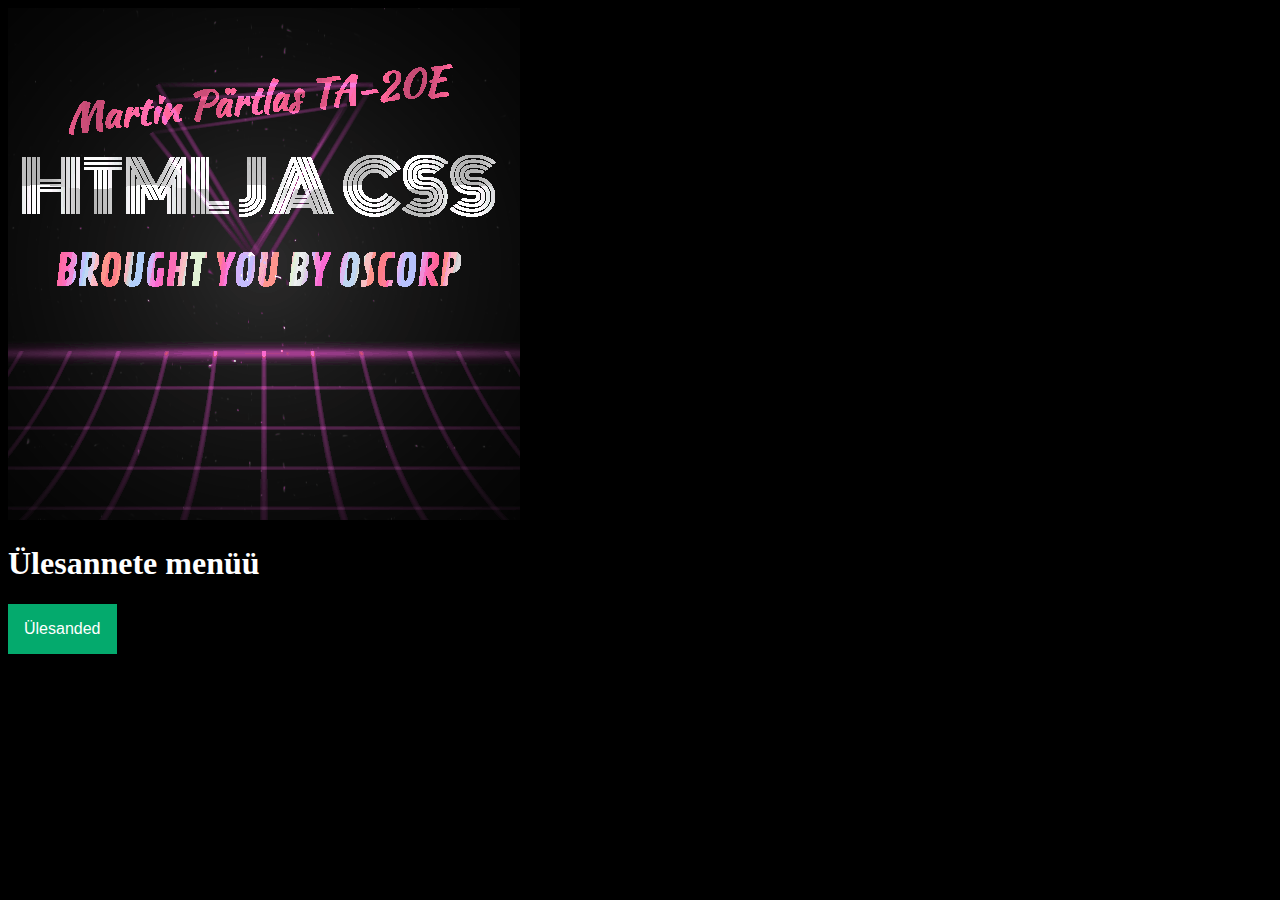
<file: index.html>
<!DOCTYPE html>
<link rel="stylesheet" href="assets/css/indexicss.css">

<html lang="et">
    <head>
        <meta charset="utf-8">
        <meta name="viewport" content="width=device-width, initial-scale=1.0">
        <title>Martin Pärtlas TA-20E Ülesanded</title>
    </head>
    <body>
        <img src="assets/images/index page.gif" alt="index page">
        <h1>Ülesannete menüü</h1>
        <div class="dropdown">
            <button class="dropbtn">Ülesanded</button>
            <div class="dropdown-content">
                <a href="tabel.html">Tabel</a>
                <a href="SVG-Maja.html">SVG Maja</a>
                <a href="hackeffect.html">Hack effect</a>
                <a href="Uudiskiri.html">Uudiskiri</a>
            </div>
        </div>
    </body>
</html>
</file>
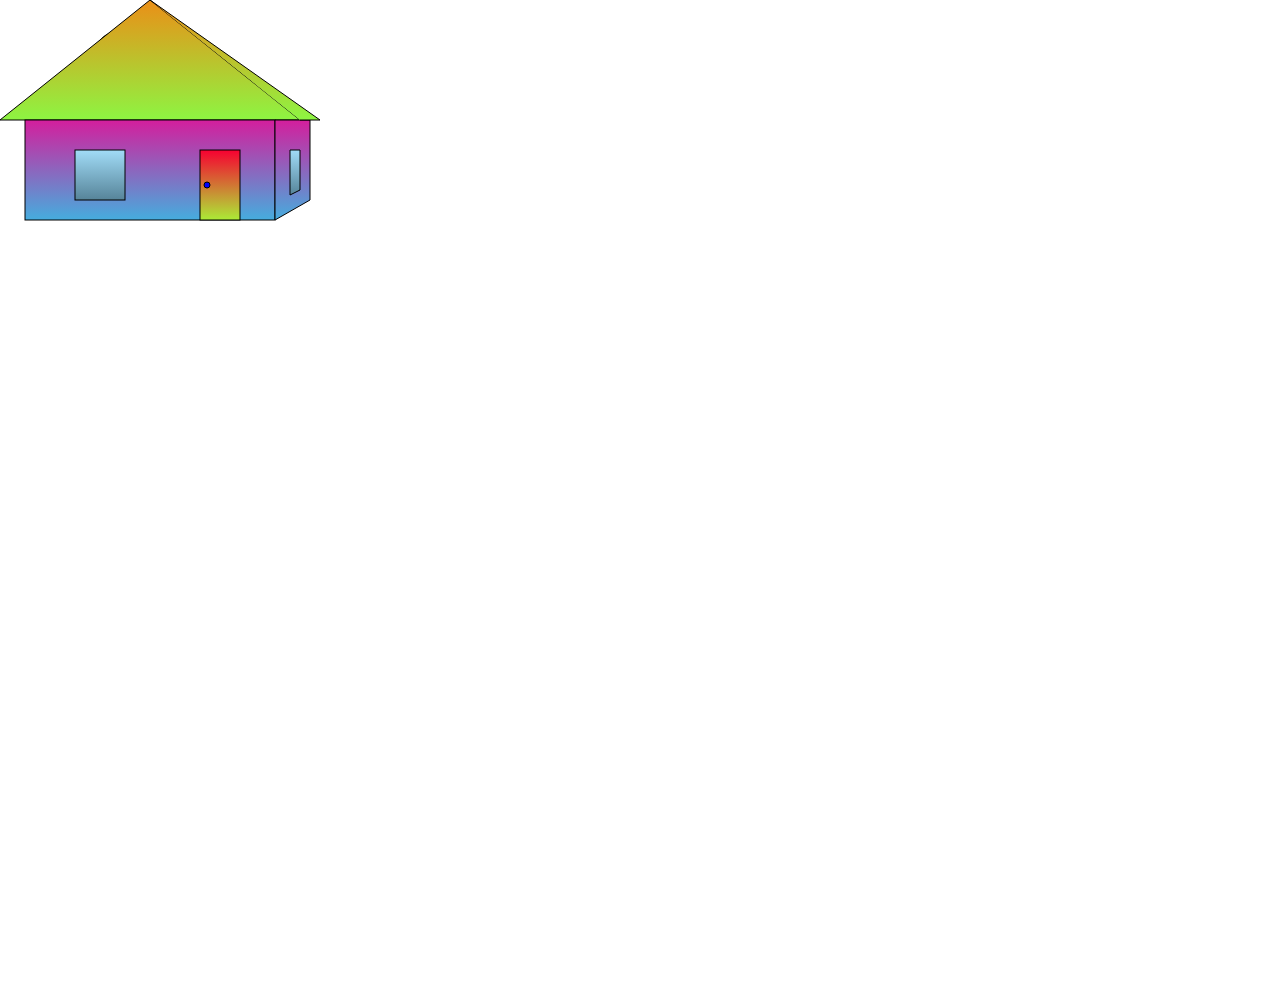
<file: other stuff/SVG Maja/index.html>
<!DOCTYPE html>
<html>
    <head>
        <title>sk0ut.me | SVG Maja</title>
    </head>
    <body style="margin: 0;">
            <svg xmlns="http://www.w3.org/2000/svg" style="height: 1000px; width: 1000px;"
                xmlns:xlink="http://www.w3.org/1999/xlink">

                <defs>
                    <linearGradient id="myLinearGradient1"
                                    x1="0%" y1="0%"
                                    x2="0%" y2="100%"
                                    spreadMethod="pad">
                        <stop offset="0%"   stop-color="#eb8f17" stop-opacity="1"/>
                        <stop offset="100%" stop-color="#8df542" stop-opacity="1"/>
                    </linearGradient>

                    <linearGradient id="myLinearGradient2"
                                    x1="0%" y1="0%"
                                    x2="0%" y2="100%"
                                    spreadMethod="pad">
                        <stop offset="0%"   stop-color="#d41e9d" stop-opacity="1"/>
                        <stop offset="100%" stop-color="#45adde" stop-opacity="1"/>
                    </linearGradient>

                    <linearGradient id="myLinearGradient3"
                                    x1="0%" y1="0%"
                                    x2="0%" y2="100%"
                                    spreadMethod="pad">
                        <stop offset="0%"   stop-color="#a1dcf7" stop-opacity="1"/>
                        <stop offset="100%" stop-color="#568499" stop-opacity="1"/>
                    </linearGradient>

                    <linearGradient id="myLinearGradient4"
                                    x1="0%" y1="0%"
                                    x2="0%" y2="100%"
                                    spreadMethod="pad">
                        <stop offset="0%"   stop-color="#f70031" stop-opacity="1"/>
                        <stop offset="100%" stop-color="#abeb36" stop-opacity="1"/>
                    </linearGradient>
                </defs>

                <circle cx="40" cy="40" r="24" style="stroke:#000000; fill:yellow">
                    <animateMotion dur="5s" repeatCount="indefinite"
                        path="M10,20 C300,0 150,20 250,20z"/>
                </circle>

                <polyline points="0, 120  150,0  300,120 0, 120 "
                    style="stroke:#000000;
                    fill:url(#myLinearGradient1);"/>
                <rect x="25" y="120" height="100" width="250"
                    style="stroke:#000000;
                    fill:url(#myLinearGradient2);"/>
                <rect x="75" y="150" height="50" width="50"
                    style="stroke:#000000;
                    fill:url(#myLinearGradient3);"/>
                <rect x="200" y="150" height="70" width="40"
                    style="stroke:#000000;
                    fill:url(#myLinearGradient4);"/>
                <circle cx="207" cy="185" r="3" style="stroke:#000000; fill:blue"/>

                <polyline points="310,200 275,220 275,120 310,120 310,200"
                    style="stroke:#000000;
                    fill:url(#myLinearGradient2);"/>

                <polyline points="150,0 320,120 300,120"
                    style="stroke:#000000;
                    fill:url(#myLinearGradient1);"/>
                
                <polyline points="290,195 300,190 300,150 290, 150 290,195"
                    style="stroke:#000000;
                    fill:url(#myLinearGradient3);"/>
            </svg>
    </body>
</html>
</file>
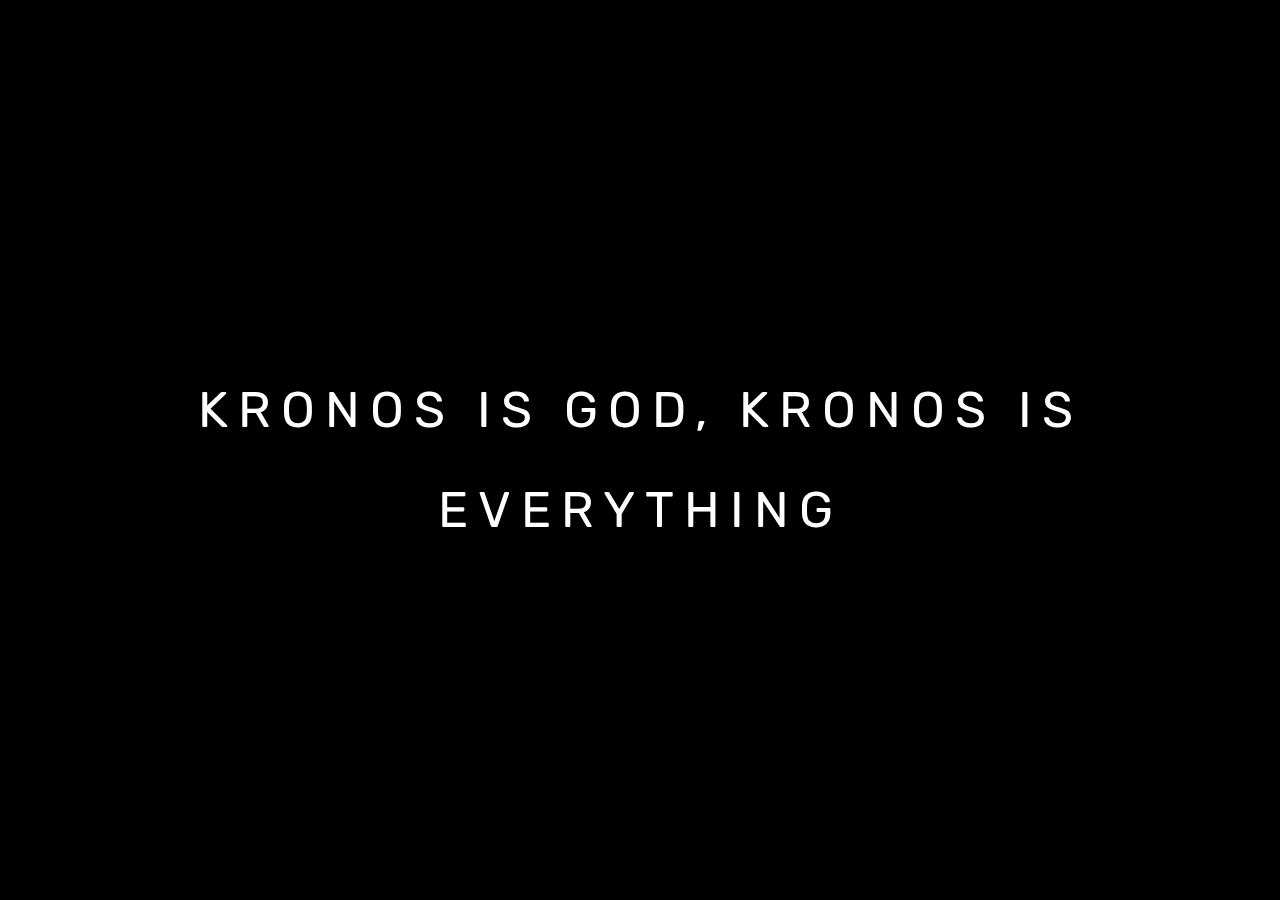
<file: hackeffect.html>
<!DOCTYPE html>
<link rel="stylesheet" href="assets/css/hackeffect.css">
<link href="https://fonts.googleapis.com/css?family=Rubik" rel="stylesheet">


<html>
    <head>
        <meta charset="utf-8">
        <meta name="viewport" content="width=device-width, initial-scale=1.0">
        <script src="assets/javascript/hackeffect.js"></script>
        <title>Hack Effect</title>
    </head>
    <body>
        <p>Kronos is God, Kronos is everything</p>
    </body>
</html>
</file>
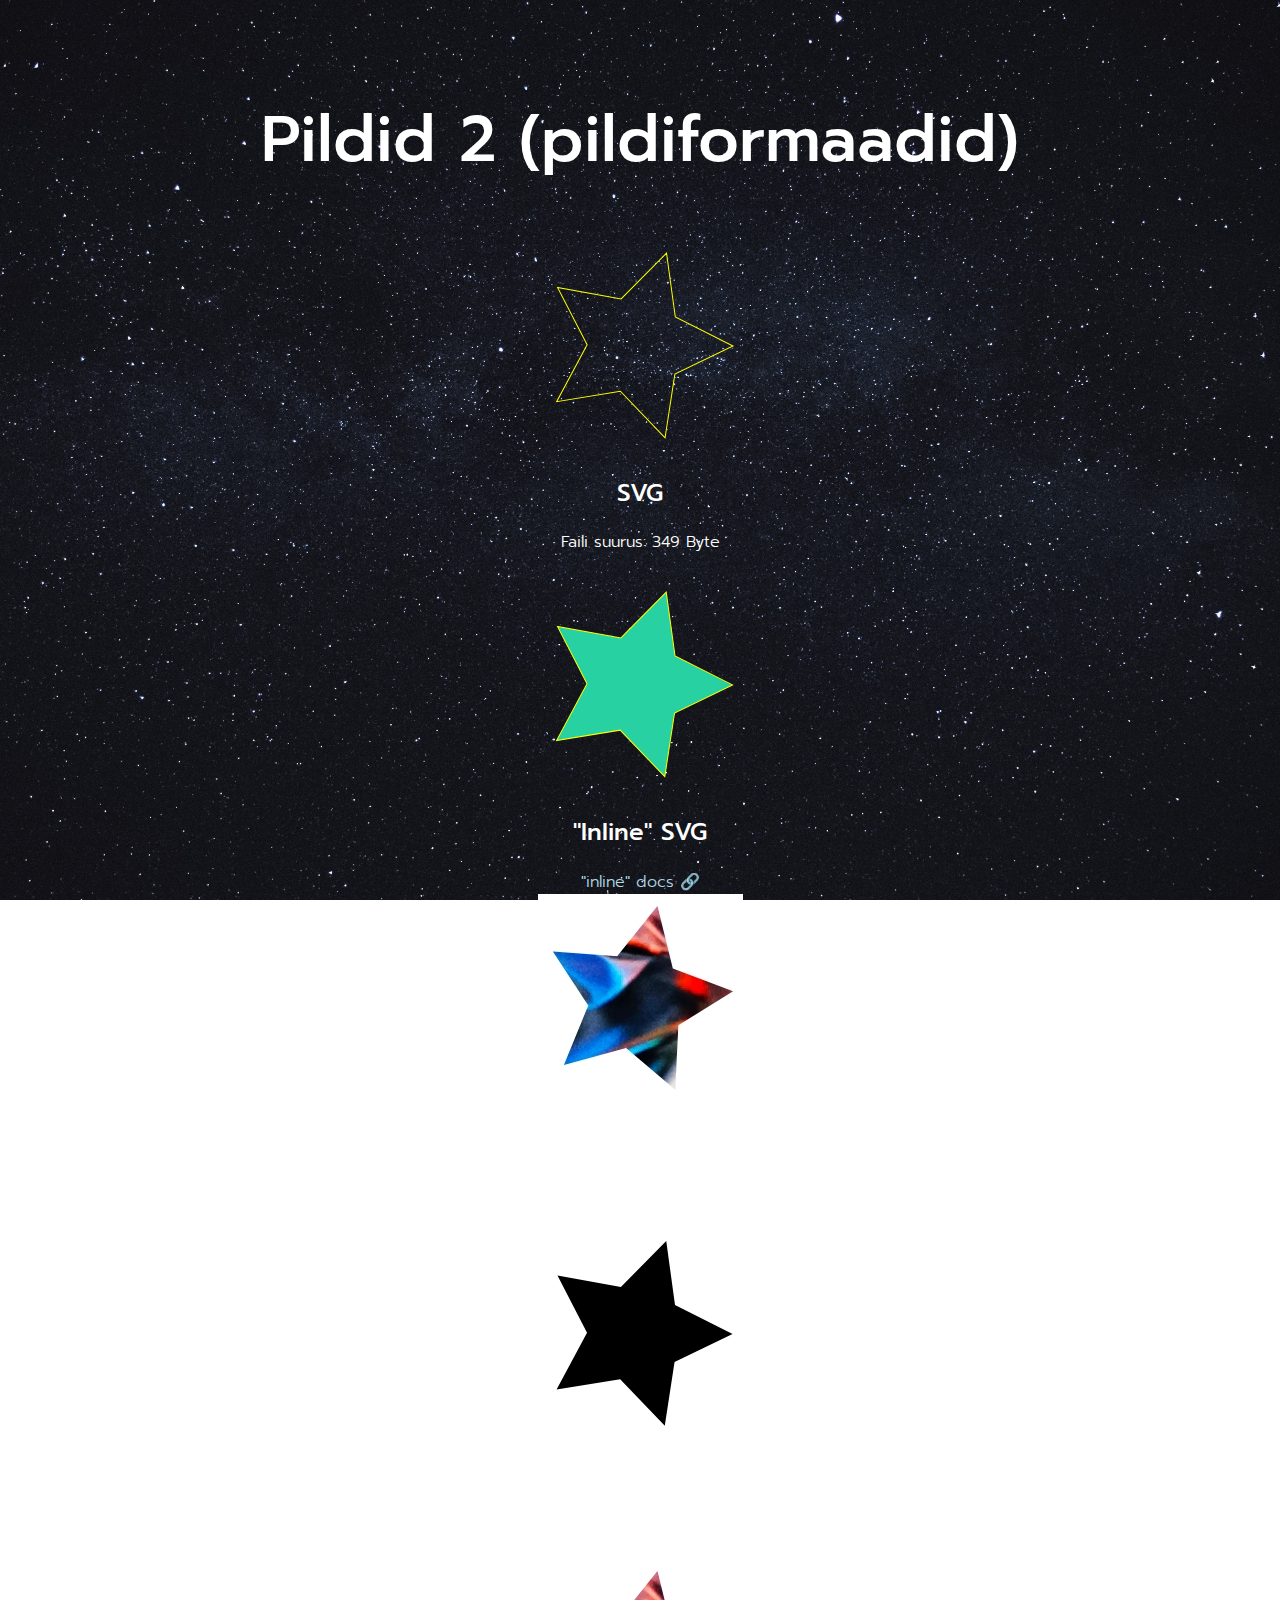
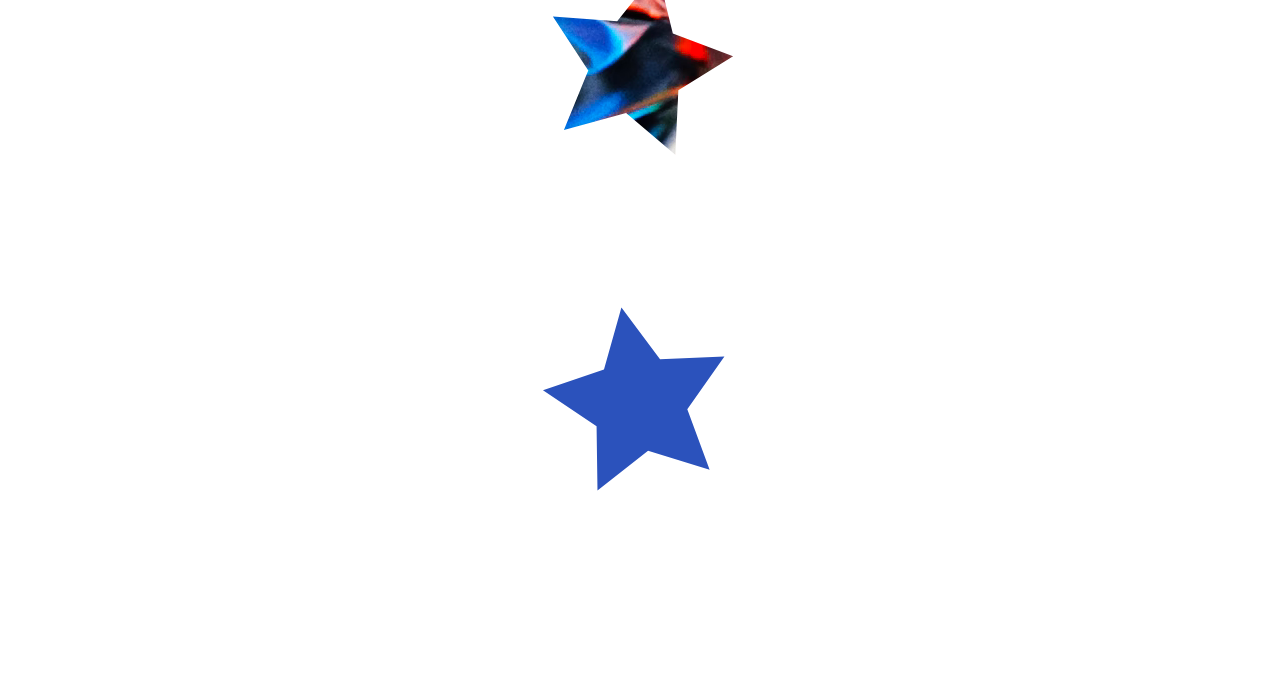
<file: pildiformaadid.html>
<!DOCTYPE html>
<html lang="en">
	<head>
		<meta charset="UTF-8">
		<meta name="viewport" content="width=device-width, initial-scale=1.0">
		<link rel="preconnect" href="https://fonts.googleapis.com">
<link rel="preconnect" href="https://fonts.gstatic.com" crossorigin>
<link href="https://fonts.googleapis.com/css2?family=Prompt:wght@300;500&display=swap" rel="stylesheet">
		<link rel="stylesheet" href="assets/css/PFormaadiCss.css">
		<title>Pildid 2 (pildiformaadid)</title>
		<link rel="icon" type="image/x-icon" href="assets/images/star.png">
	</head>
	<body>
		<h1>Pildid 2 (pildiformaadid)</h1>
		<div class="row">
			<div class="star-container svg">
				<img src="assets/images/star.svg" alt="">
				<h2>SVG</h2>
				<p>Faili suurus: 349 Byte</p>
			</div>
			<div class="star-container svg">
				<svg xmlns="http://www.w3.org/2000/svg" width="219.536" height="216.861" viewBox="0 0 219.536 216.861">
					<path class="svgstar" id="starpath" data-name="svg-star" d="M138.33,180.15,84.4,144.88,24.78,169.31l16.88-62.18L0,57.97l64.36-3.16L98.23,0l22.9,60.23,62.59,15.28-50.2,40.39Z" transform="translate(40.525) rotate(13)" style="stroke: yellow;"/>
				</svg>
				<h2>"Inline" SVG</h2>
					<a href="https://css-tricks.com/using-svg/#using-inline-svg">"inline" docs &#128279;</a>
			</div>
			<div class="star-container kirjujpg">
				<img src="assets/images/metalstar.jpg" alt="">
				<h2>Kirju JPG</h2>
				<p>Faili suurus: 17.6 KB</p>
			</div>
			<div class="star-container jpg">
				<img src="assets/images/star.jpg" alt="">
				<h2>JPG</h2>
				<p>Faili suurus: 6.31 KB</p>
			</div>
			<div class="star-container kirjupng">
				<img src="assets/images/metalstar.png" alt="">
				<h2>Kirju PNG</h2>
				<p>Faili suurus: 34 KB</p>
			</div>
			<div class="star-container png">
				<img src="assets/images/star.png" alt="">
				<h2>PNG</h2>
				<p>Faili suurus: 6.39 KB</p>
			</div>
		</div>
	</body>
</html>
</file>
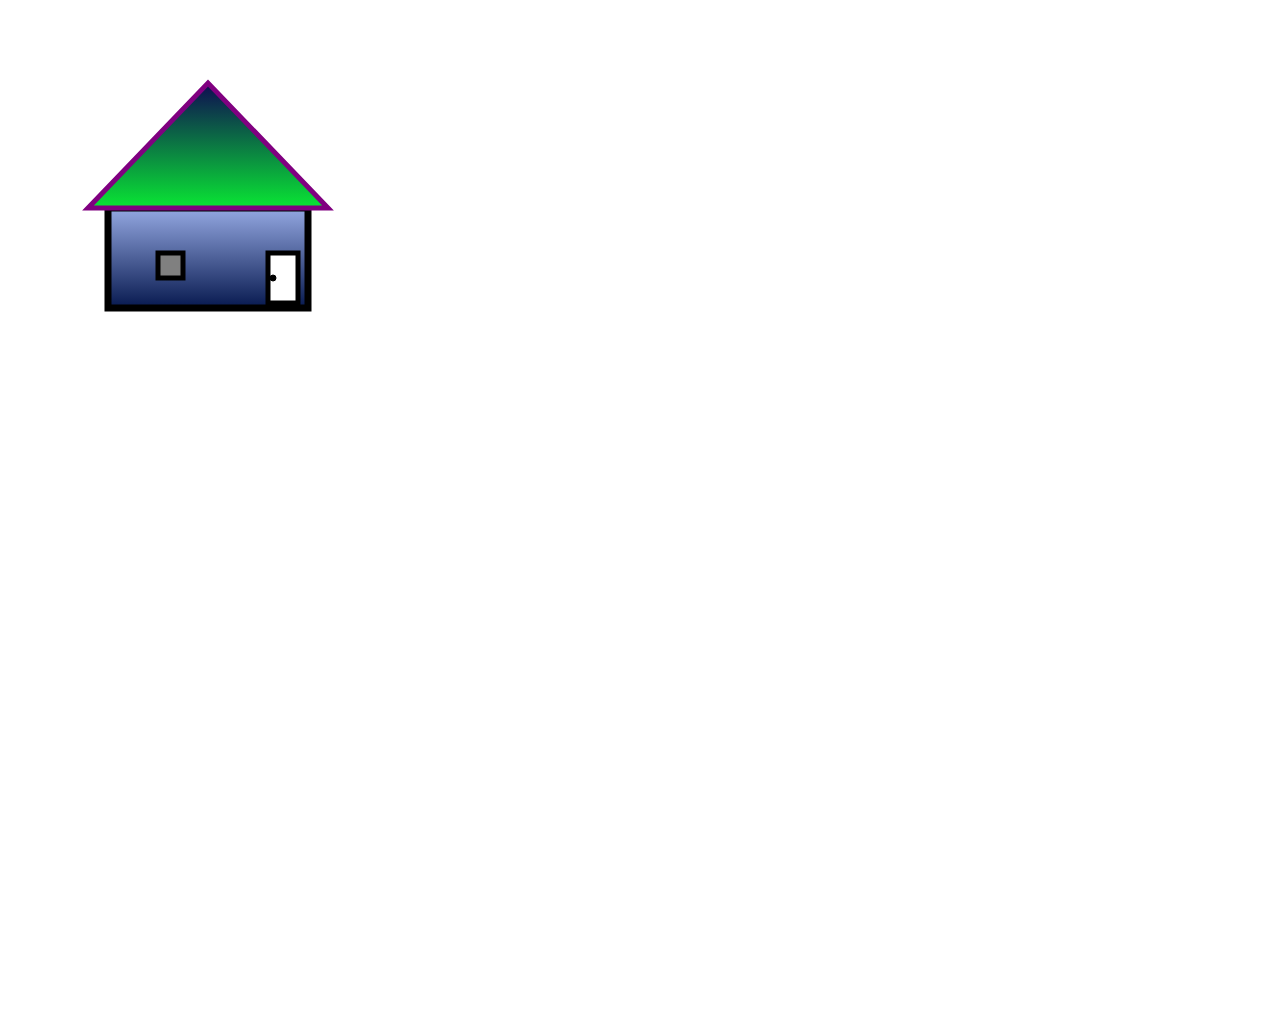
<file: SVG-Maja.html>
<!DOCTYPE html>
<html>
    <head>
        <title>SVG Maja</title>
    </head>
    <body>
        <svg width="1000" height="1000">
            <defs>
                <linearGradient id="gradient1"
                                x1="0%" y1="0%"
                                x2="0%" y2="100%"
                                spreadMethod="pad">
                    <stop offset="0%"   stop-color="#94a8e2" stop-opacity="1"/>
                    <stop offset="100%" stop-color="#07194f" stop-opacity="1"/>
                </linearGradient>
                <linearGradient id="gradient2"
                                x1="0%" y1="0%"
                                x2="0%" y2="100%"
                                spreadMethod="pad">
                    <stop offset="0%"   stop-color="#0e0b52" stop-opacity="1"/>
                    <stop offset="100%" stop-color="#09e634" stop-opacity="1"/>
                </linearGradient>
            </defs>
            <rect x="100" y="200" width="200" height="100" style="fill:url(#gradient1);stroke-width:7;stroke:rgb(0,0,0)" />
            <polygon points="80,200 320,200 200,75" style="fill:url(#gradient2);stroke:purple;stroke-width:5;fill-rule:evenodd;" />
            <rect x="260" y="245" width="30" height="50" style="fill:white;stroke:black;stroke-width:5;fill-rule:evenodd;" />
            <circle cx="265" cy="270" r="3" stroke="black" stroke-width="1" fill="black" />
            <rect x="150" y="245" width="25" height="25" style="fill:gray;stroke-width:5;stroke:black" />
        </svg>
    </body>
</html>
</file>
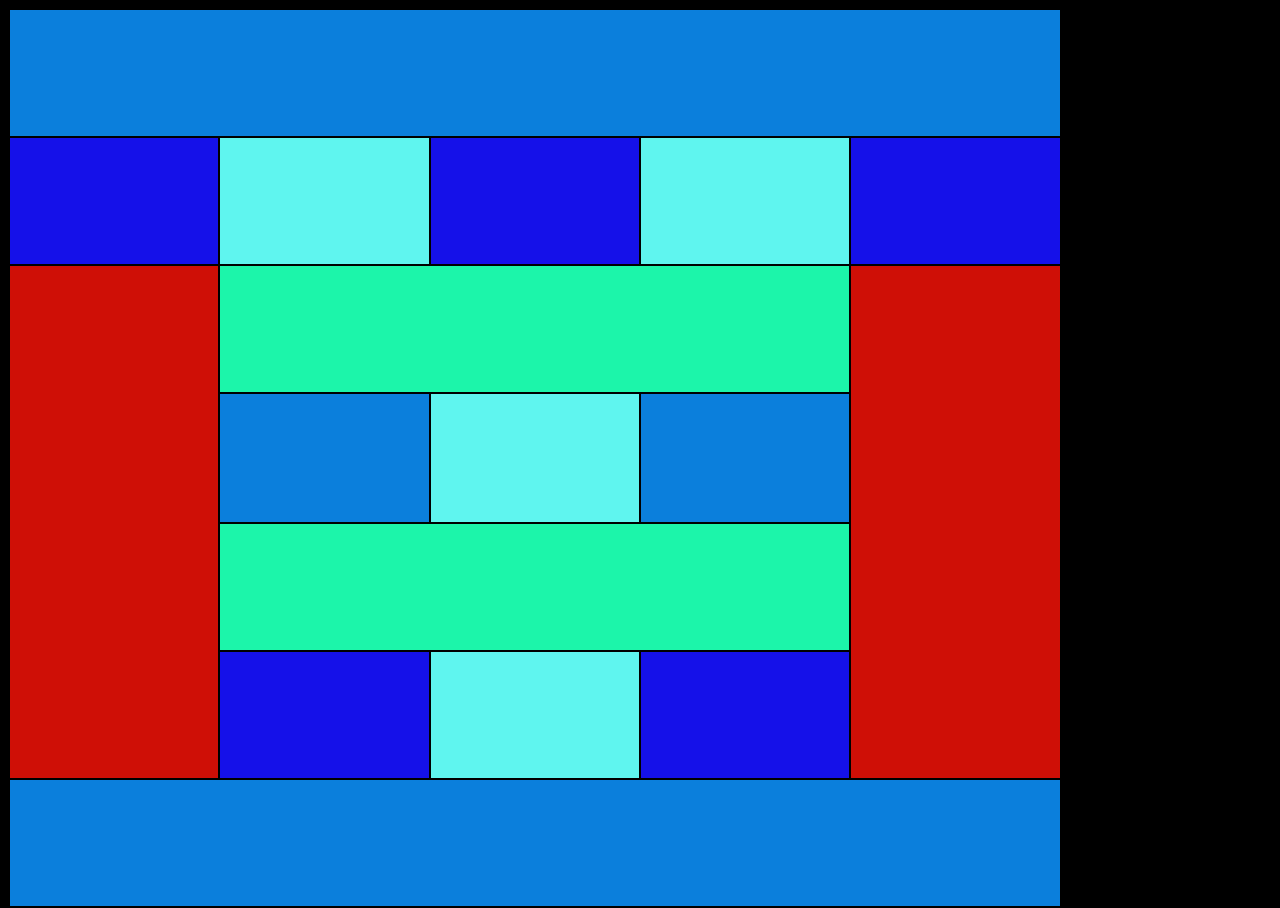
<file: tabel.html>
<!DOCTYPE html>
<link rel="stylesheet" href="assets/css/tabelicss.css">

<html>
    <head>
        <title>Tabel</title>
    </head>
    <table>
        <tbody>
            <tr class="blue">
                <td colspan="5"></td>
            </tr>
            <tr>
                <td class="dark-blue"></td>
                <td class="cyan"></td>
                <td class="dark-blue"></td>
                <td class="cyan"></td>
                <td class="dark-blue"></td>
            </tr>
            <tr>
                <td class="blood-red" rowspan="5"></td>
                <td class="greenish" colspan="3"></td>
                <td class="blood-red" rowspan="5"></td>
            </tr>
            <tr>
                <td class="blue" rowspan="2"></td>
                <td class="cyan" rowspan="2"></td>
                <td class="blue" rowspan="2"></td>
            </tr>
            <tr>
                <td></td>
            </tr>
            <tr>
                <td class="greenish" colspan="3"></td>
            </tr>
            <tr>
                <td class="dark-blue"></td>
                <td class="cyan"></td>
                <td class="dark-blue"></td>
            </tr>
            <tr class="blue">
                <td colspan="5"></td>
            </tr>
        </tbody>
    </table>
</html>
</file>
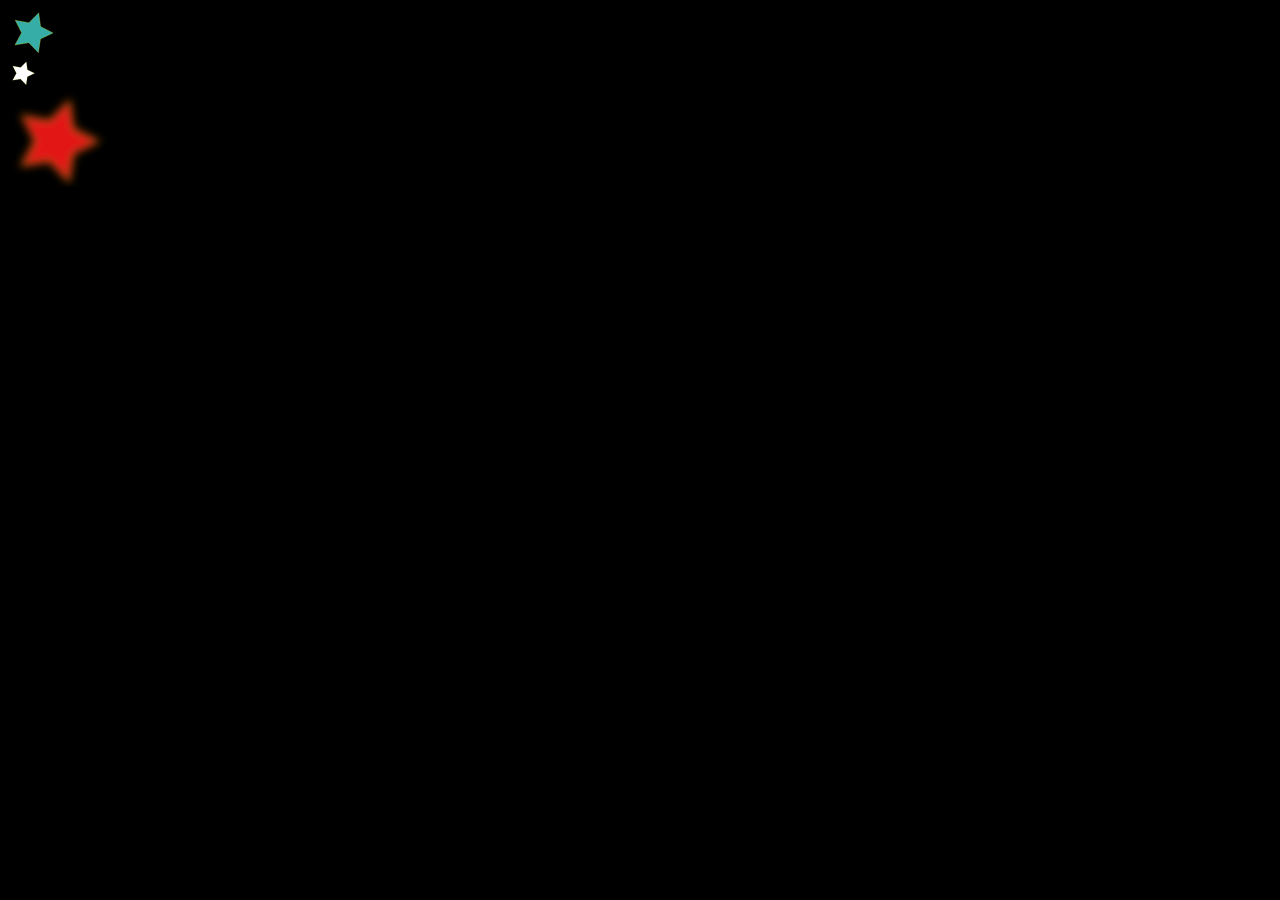
<file: Tahistaevas.html>
<!DOCTYPE html>

<html>
    <head>
        <link rel="stylesheet" href="assets/css/tahistaevasCSS.css">
        <meta charset="utf-8">
        <title>Tähistaevas</title>
    </head>
    <body>
        <div>
            <svg class="RotatorStar" xmlns="http://www.w3.org/2000/svg" width="50" height="47" viewBox="0 0 219.536 216.861">
                <path id="starpath" data-name="svg-star" d="M138.33,180.15,84.4,144.88,24.78,169.31l16.88-62.18L0,57.97l64.36-3.16L98.23,0l22.9,60.23,62.59,15.28-50.2,40.39Z" transform="translate(40.525) rotate(13)" style="stroke: yellow;"/>
            </svg>
        </div>
        <div>
            <svg class="BlinkingStar" xmlns="http://www.w3.org/2000/svg" width="30" height="27" viewBox="0 0 219.536 216.861">
                <path id="starpath" data-name="svg-star" d="M138.33,180.15,84.4,144.88,24.78,169.31l16.88-62.18L0,57.97l64.36-3.16L98.23,0l22.9,60.23,62.59,15.28-50.2,40.39Z" transform="translate(40.525) rotate(13)" style="stroke: yellow;"/>
            </svg>
        </div>
        <div>
            <svg xmlns="http://www.w3.org/2000/svg" width="100" height="97" viewBox="0 0 219.536 216.861">
                <defs>
                    <filter id="blur">
                        <feGaussianBlur stdDeviation="10" />
                    </filter>
                </defs>
                <path class="BlurredStar" id="starpath" data-name="svg-star" d="M138.33,180.15,84.4,144.88,24.78,169.31l16.88-62.18L0,57.97l64.36-3.16L98.23,0l22.9,60.23,62.59,15.28-50.2,40.39Z" transform="translate(40.525) rotate(13)" style="stroke: yellow;"/>
            </svg>
        </div>
    </body>
</html>
</file>
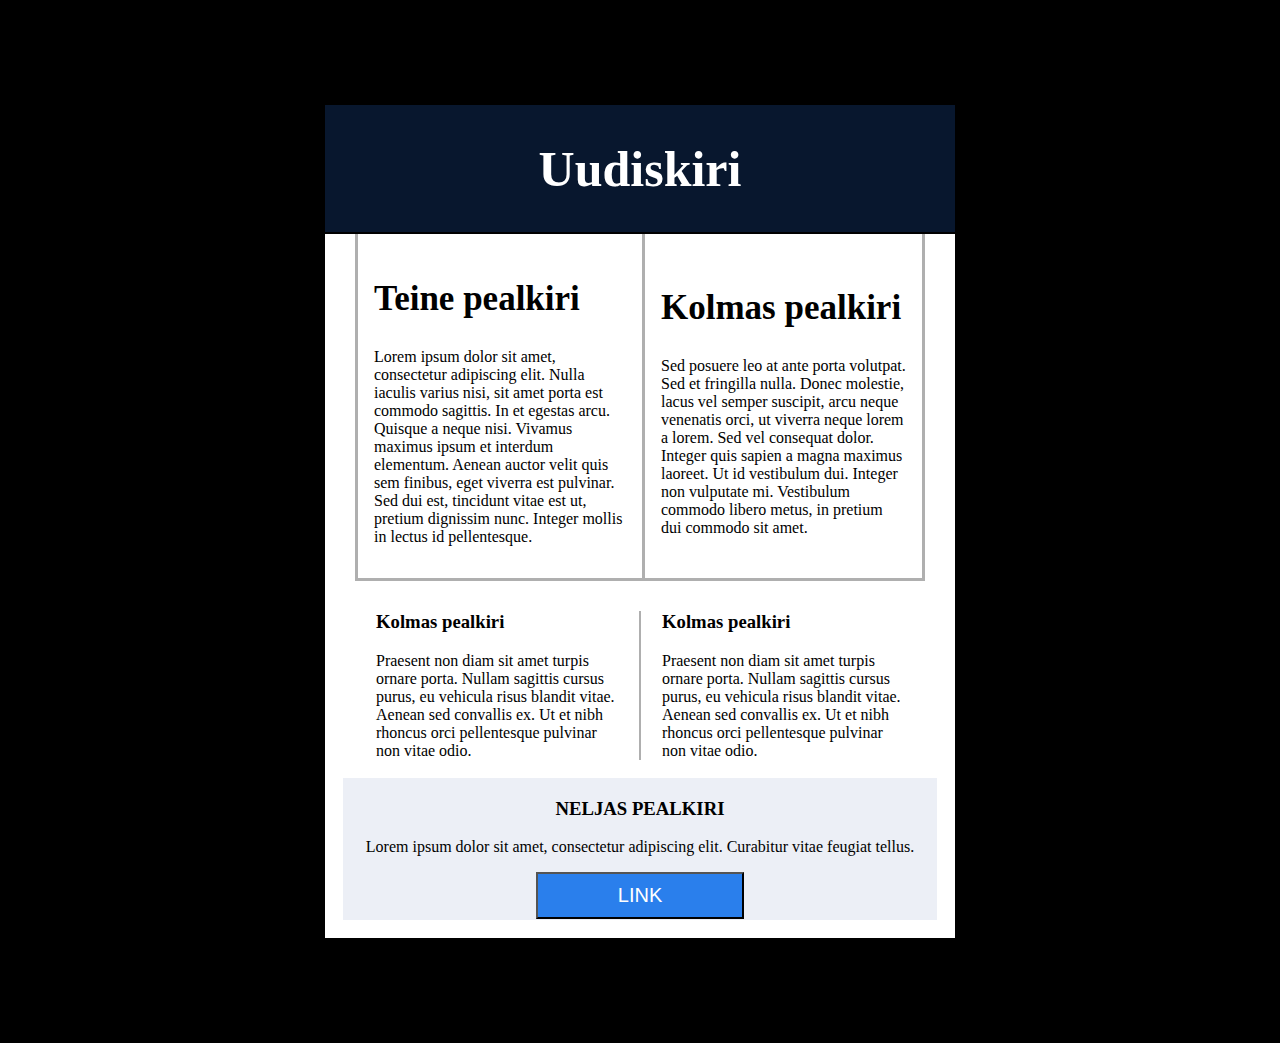
<file: Uudiskiri.html>
<!DOCTYPE html>

<html>
    <head>
        <title>Uudiskiri</title>
        <meta charset="utf-8">
    </head>

    <body style="background-color: black; color: white; padding: 100px; width: 50%; margin: auto;">
        <table style="border: solid; border-color: black;">
            <tbody style="padding: 1rem;">
                <tr style="background-color: #08172e; color: white;">
                    <td colspan="2" style="text-align: center;">
                        <h1 style="font-size: 50px;">Uudiskiri</h1>
                    </td>
                </tr>
                <tr style="background-color: white; color: black; padding: 0px 30px 0px 30px; display: block; border-collapse: collapse;">
                    <td style="padding: 1rem; border: solid; border-color: #AFAFAF; border-top: 0;">
                        <h2 style="font-size: 35px;">Teine pealkiri</h2>
                        <p>
                            Lorem ipsum dolor sit amet, consectetur adipiscing elit. 
                            Nulla iaculis varius nisi, sit amet porta est commodo sagittis. 
                            In et egestas arcu. Quisque a neque nisi. 
                            Vivamus maximus ipsum et interdum elementum. 
                            Aenean auctor velit quis sem finibus, eget viverra est pulvinar. 
                            Sed dui est, tincidunt vitae est ut, pretium dignissim nunc. 
                            Integer mollis in lectus id pellentesque.
                        </p>
                    </td>
                    <td style="padding: 1rem; border: solid; border-color: #AFAFAF; border-top: 0;">
                        <h2 style="font-size: 35px;">Kolmas pealkiri</h2>
                        <p>
                            Sed posuere leo at ante porta volutpat. 
                            Sed et fringilla nulla. Donec molestie, lacus vel semper suscipit, 
                            arcu neque venenatis orci, ut viverra neque lorem a lorem. 
                            Sed vel consequat dolor. Integer quis sapien a magna maximus laoreet. 
                            Ut id vestibulum dui. Integer non vulputate mi. 
                            Vestibulum commodo libero metus, in pretium dui commodo sit amet.
                        </p>
                    </td>
                </tr>
                <tr style="background-color: white; color: black; padding: 30px 30px 0px 30px; display: block; border-collapse: collapse;">
                    <td style="border: solid; border-color: #AFAFAF; border-width: 0 2px 0 0; padding: 0px 21px 0px 21px;">
                        <h3 style="margin-top: 0;">Kolmas pealkiri</h3>
                        <p style="margin: 0;">
                            Praesent non diam sit amet turpis ornare porta. 
                            Nullam sagittis cursus purus, eu vehicula risus blandit vitae. 
                            Aenean sed convallis ex. 
                            Ut et nibh rhoncus orci pellentesque pulvinar non vitae odio.
                        </p>
                    </td>
                    <td style="border: solid; border-color: #AFAFAF; border-width: 0 0 0 2px; padding: 0px 21px 0px 21px;">
                        <h3 style="margin-top: 0;">Kolmas pealkiri</h3>
                        <p style="margin: 0;">
                            Praesent non diam sit amet turpis ornare porta. 
                            Nullam sagittis cursus purus, eu vehicula risus blandit vitae. 
                            Aenean sed convallis ex. 
                            Ut et nibh rhoncus orci pellentesque pulvinar non vitae odio.
                        </p>
                    </td>
                </tr>
                <tr style="background-color: white; color: black; padding: 1rem; display: block;">
                    <td colspan="2" style="background-color: #ECEFF6; text-align: center; width: 50%;">
                        <h3>NELJAS PEALKIRI</h3>
                        <p>Lorem ipsum dolor sit amet, consectetur adipiscing elit. Curabitur vitae feugiat tellus.</p>
                        <button type="button" style="background-color: #2A7FEC; color: white; padding: 10px; width: 35%; font-size: 20px;">LINK</button>
                    </td>
                </tr>
            </tbody>
        </table>
    </body>
</html>
</file>
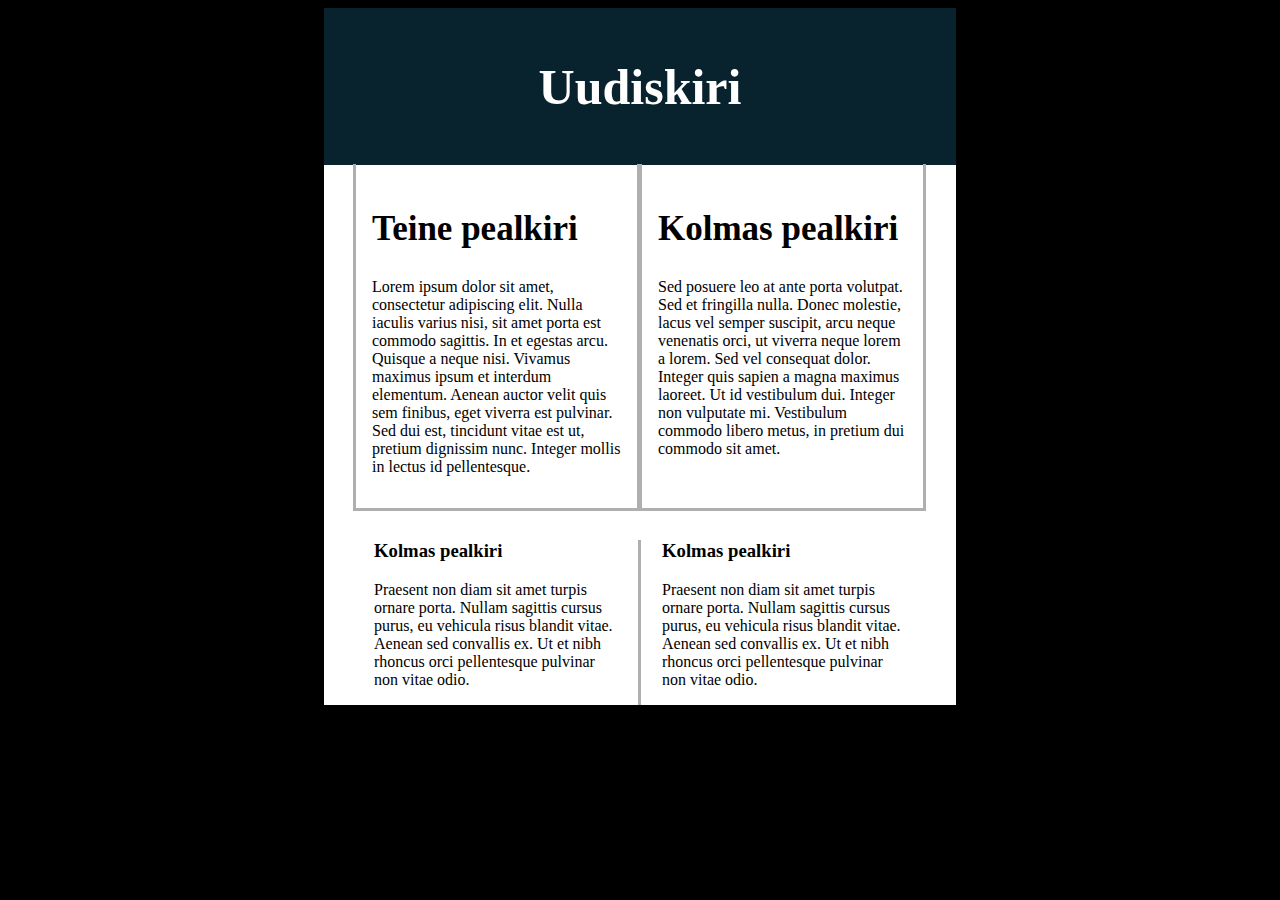
<file: Uudiskiri2.html>
<!DOCTYPE html>
<link rel="stylesheet" href="assets/css/Uudiskiri2CSS.css">
<html>
    <head>
        <title>Uudiskiri 2</title>
    </head>
    <body>
        <div class="Uudiskiri">
            <div class="TitleBox">
                <h1>Uudiskiri</h1>
            </div>
            <div class="Flex-Container">
                <div class="Flex-Child">
                    <h2>Teine pealkiri</h2>
                    <p>
                        Lorem ipsum dolor sit amet, consectetur adipiscing elit. 
                        Nulla iaculis varius nisi, sit amet porta est commodo sagittis. 
                        In et egestas arcu. Quisque a neque nisi. 
                        Vivamus maximus ipsum et interdum elementum. 
                        Aenean auctor velit quis sem finibus, eget viverra est pulvinar. 
                        Sed dui est, tincidunt vitae est ut, pretium dignissim nunc. 
                        Integer mollis in lectus id pellentesque.
                    </p>
                </div>
                <div class="Flex-Child">
                    <h2>Kolmas pealkiri</h2>
                    <p>
                        Sed posuere leo at ante porta volutpat. 
                        Sed et fringilla nulla. Donec molestie, lacus vel semper suscipit, 
                        arcu neque venenatis orci, ut viverra neque lorem a lorem. 
                        Sed vel consequat dolor. Integer quis sapien a magna maximus laoreet. 
                        Ut id vestibulum dui. Integer non vulputate mi. 
                        Vestibulum commodo libero metus, in pretium dui commodo sit amet.
                    </p>
                </div>
            </div>
            <div class="Flex-Container-2">
                <div class="Flex-Child-2">
                    <h3>Kolmas pealkiri</h3>
                    <p>
                        Praesent non diam sit amet turpis ornare porta. 
                        Nullam sagittis cursus purus, eu vehicula risus blandit vitae. 
                        Aenean sed convallis ex. 
                        Ut et nibh rhoncus orci pellentesque pulvinar non vitae odio.
                    </p>
                </div>
                <div class="Flex-Child-2">
                    <h3>Kolmas pealkiri</h3>
                    <p>
                        Praesent non diam sit amet turpis ornare porta. 
                        Nullam sagittis cursus purus, eu vehicula risus blandit vitae. 
                        Aenean sed convallis ex. 
                        Ut et nibh rhoncus orci pellentesque pulvinar non vitae odio.
                    </p>
                </div>
            </div>
        </div>
    </body>
</html>
</file>
<file: assets/css/indexicss.css>
/* Dropdown Button */
body {
  background-color: black;
  color: white;
}
.dropbtn {
    background-color: #04AA6D;
    color: white;
    padding: 16px;
    font-size: 16px;
    border: none;
}
  
/* The container <div> - needed to position the dropdown content */
.dropdown {
    position: relative;
    display: inline-block;
}
  
/* Dropdown Content (Hidden by Default) */
.dropdown-content {
    display: none;
    position: absolute;
    background-color: black;
    min-width: 160px;
    box-shadow: 0px 8px 16px 0px rgba(0,0,0,0.2);
    z-index: 1;
}
  
/* Links inside the dropdown */
.dropdown-content a {
    color: white;
    padding: 12px 16px;
    text-decoration: none;
    display: block;
}
/* Change color of dropdown
links on hover */
.dropdown-content a:hover {background-color: #ddd;}
  
/* Show the dropdown menu on hover */
.dropdown:hover .dropdown-content {display: block;}
  
/* Change the background color of the dropdown button when the dropdown content is shown */
.dropdown:hover .dropbtn {background-color: #3e8e41;}
</file>
<file: assets/css/hackeffect.css>
body {
    margin:0;
    padding:0;
    background:black;
    color:white;
    font-family: 'Rubik', sans-serif;
   }
   p {
    font-size:50px;
    display:block;
    text-align:center;
    line-height:100px;
    height:100px;
    margin-top:40vh;
    text-transform:uppercase;
    letter-spacing:10px
   }
</file>
<file: assets/css/PFormaadiCss.css>
body {
    margin: 0;
    background-image: url("../images/space.jpg");
    background-attachment: fixed;
    height: 100%;
    color: white;
    background-position: center;
    background-repeat: no-repeat;
    background-size: cover;
    padding: 3rem;
    text-align: center;
    font-family: 'Prompt', sans-serif;
}

h1 {
    font-weight: 500;
    font-size: 4rem;
}
h2 {
    font-weight: 500;
}
a {
    color: lightblue;
    text-decoration: none;
    font-weight: 300;
}
a:hover {
    text-decoration: underline;
}
p, ul li {
    font-weight: 300;
}

.svgstar {
    fill: #28d1a1;
}
.svgstar:hover {
    fill: black;
}
</file>
<file: assets/css/tabelicss.css>
body {
    background-color: black;
    color: white;
    height: 100%;
}

.blue {
    background-color: #0b7fdc;
}
  
.dark-blue {
    background-color: #1511e9;
}
  
.cyan {
    background-color: #5ff5ef;
}
  
.greenish {
    background-color: #1cf5aa;
}
  
.blood-red {
    background-color: #cf0f06;
}
  
table {
    width: 100%;
    height: 100%;
}

html {
    height: 100%;
}

tbody {
    height: 100%;
}
</file>
<file: assets/css/tahistaevasCSS.css>
body {
    background-color: black;
}

.RotatorStar {
    fill: #36ada7;
    transition: transform 7s linear;

}
.RotatorStar:hover {
    transform: rotate(36000deg);
}

.BlinkingStar {
    font-size: 25px;
    fill: #ffffff;
	font-family: cursive;
	color: white;
	animation: blink 1s linear infinite;
}
@keyframes blink{
    0%{opacity: 0;}
    50%{opacity: .5;}
    100%{opacity: 1;}
}

.BlurredStar {
    filter: url(#blur);
    fill: #e31919;
}
</file>
<file: assets/css/Uudiskiri2CSS.css>
body {
    background-color: black;
    color: white;
}

.Uudiskiri {
    margin: auto;
    width: 50%;
}

.TitleBox {
    margin: auto;
    background-color: #09232e;
    padding: 1rem;
}

h1 {
    text-align: center;
    font-size: 50px;
}

h2 {
    font-size: 35px;
}

h3 {
    margin-top: 0;
}

.Flex-Container {
    display: flex;
    background-color: white;
    color: black;
    padding: 0 30px 0 30px;
}

.Flex-Child {
    flex: 1;
    border: solid;
    border-color: #AFAFAF;
    border-top: 0;
    margin: -1px 0 0 -1px;
    padding: 1rem;
}

.Flex-Container-2 {
    display: flex;
    background-color: white;
    color: black;
    padding: 30px 30px 0 30px
}

.Flex-Child-2 {
    flex: 1;
    border: solid;
    border-color: #AFAFAF;
    border-width: 0 0 0 2px;
    margin: -1px 0 0 -1px;
    padding: 0 21px 0 21px
}

.Flex-Child-2:first-child {
    border-width: 0 2px 0 0;
}
</file>
